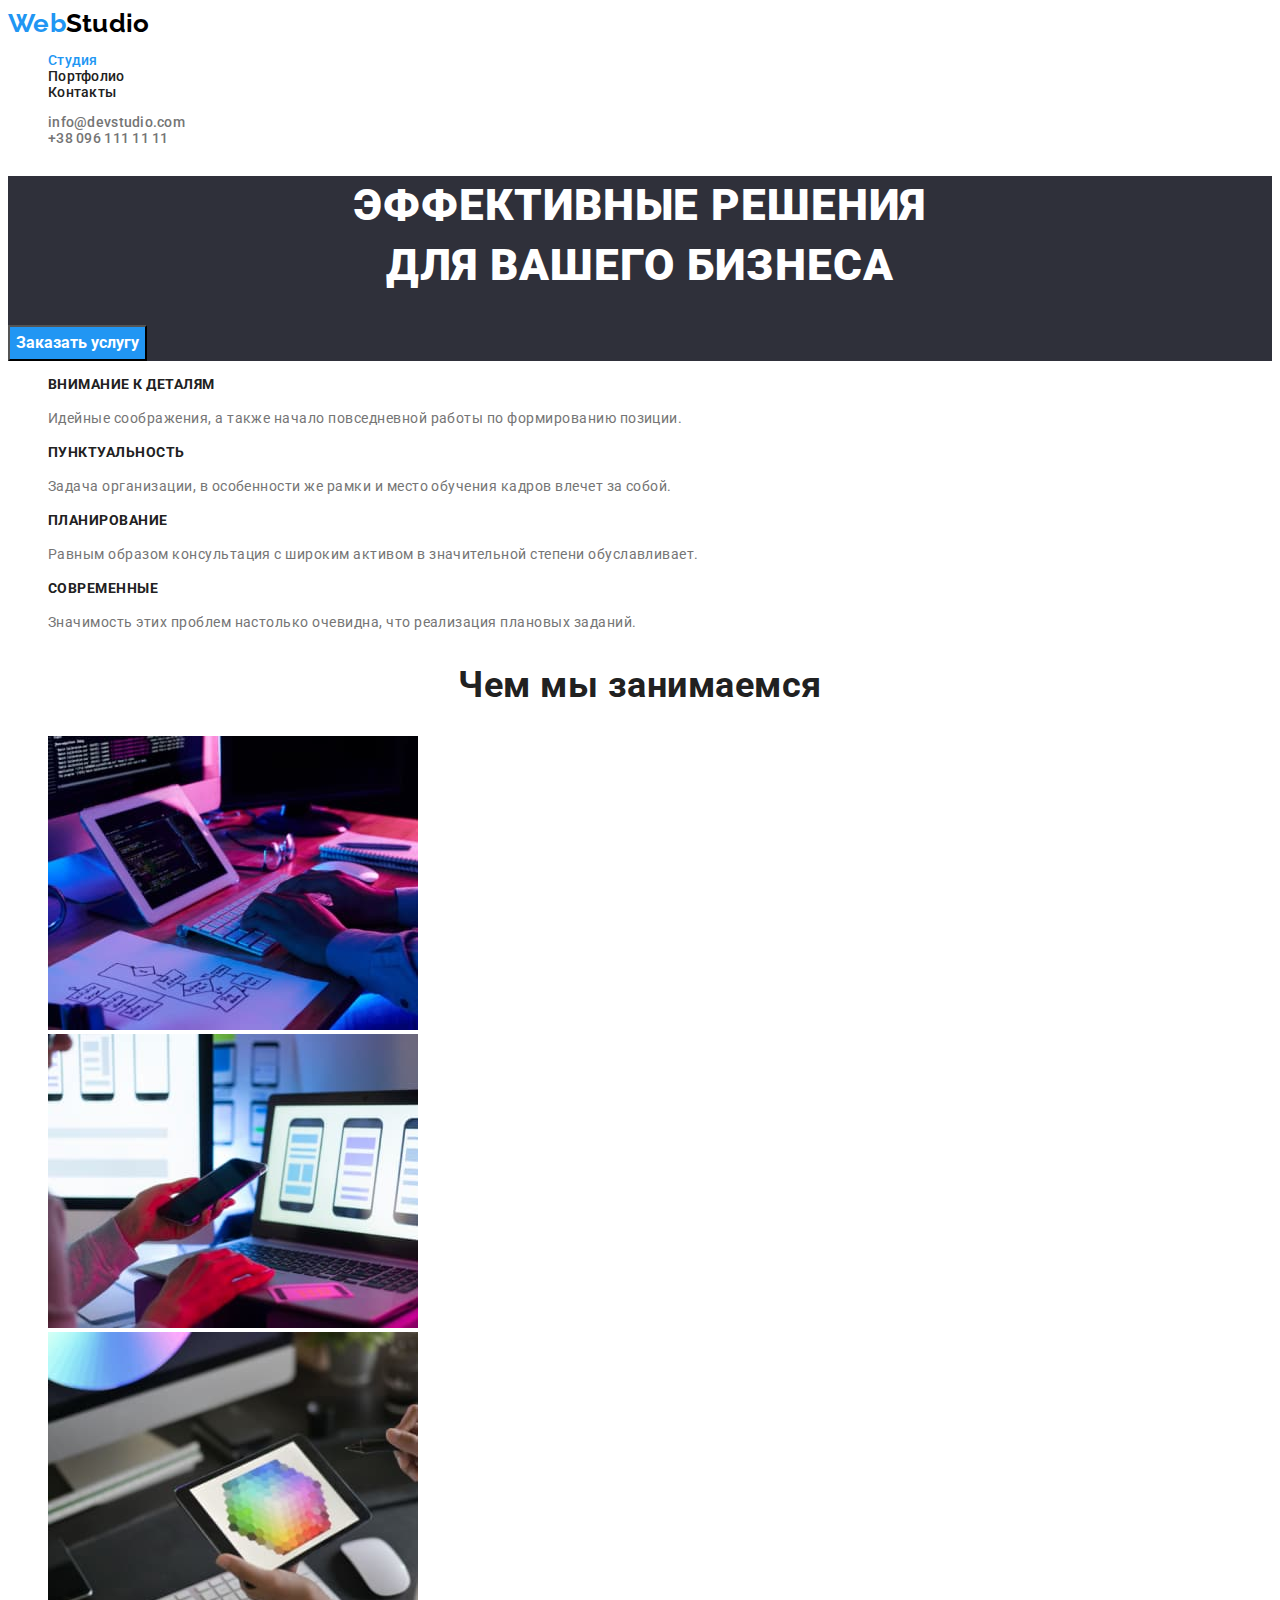
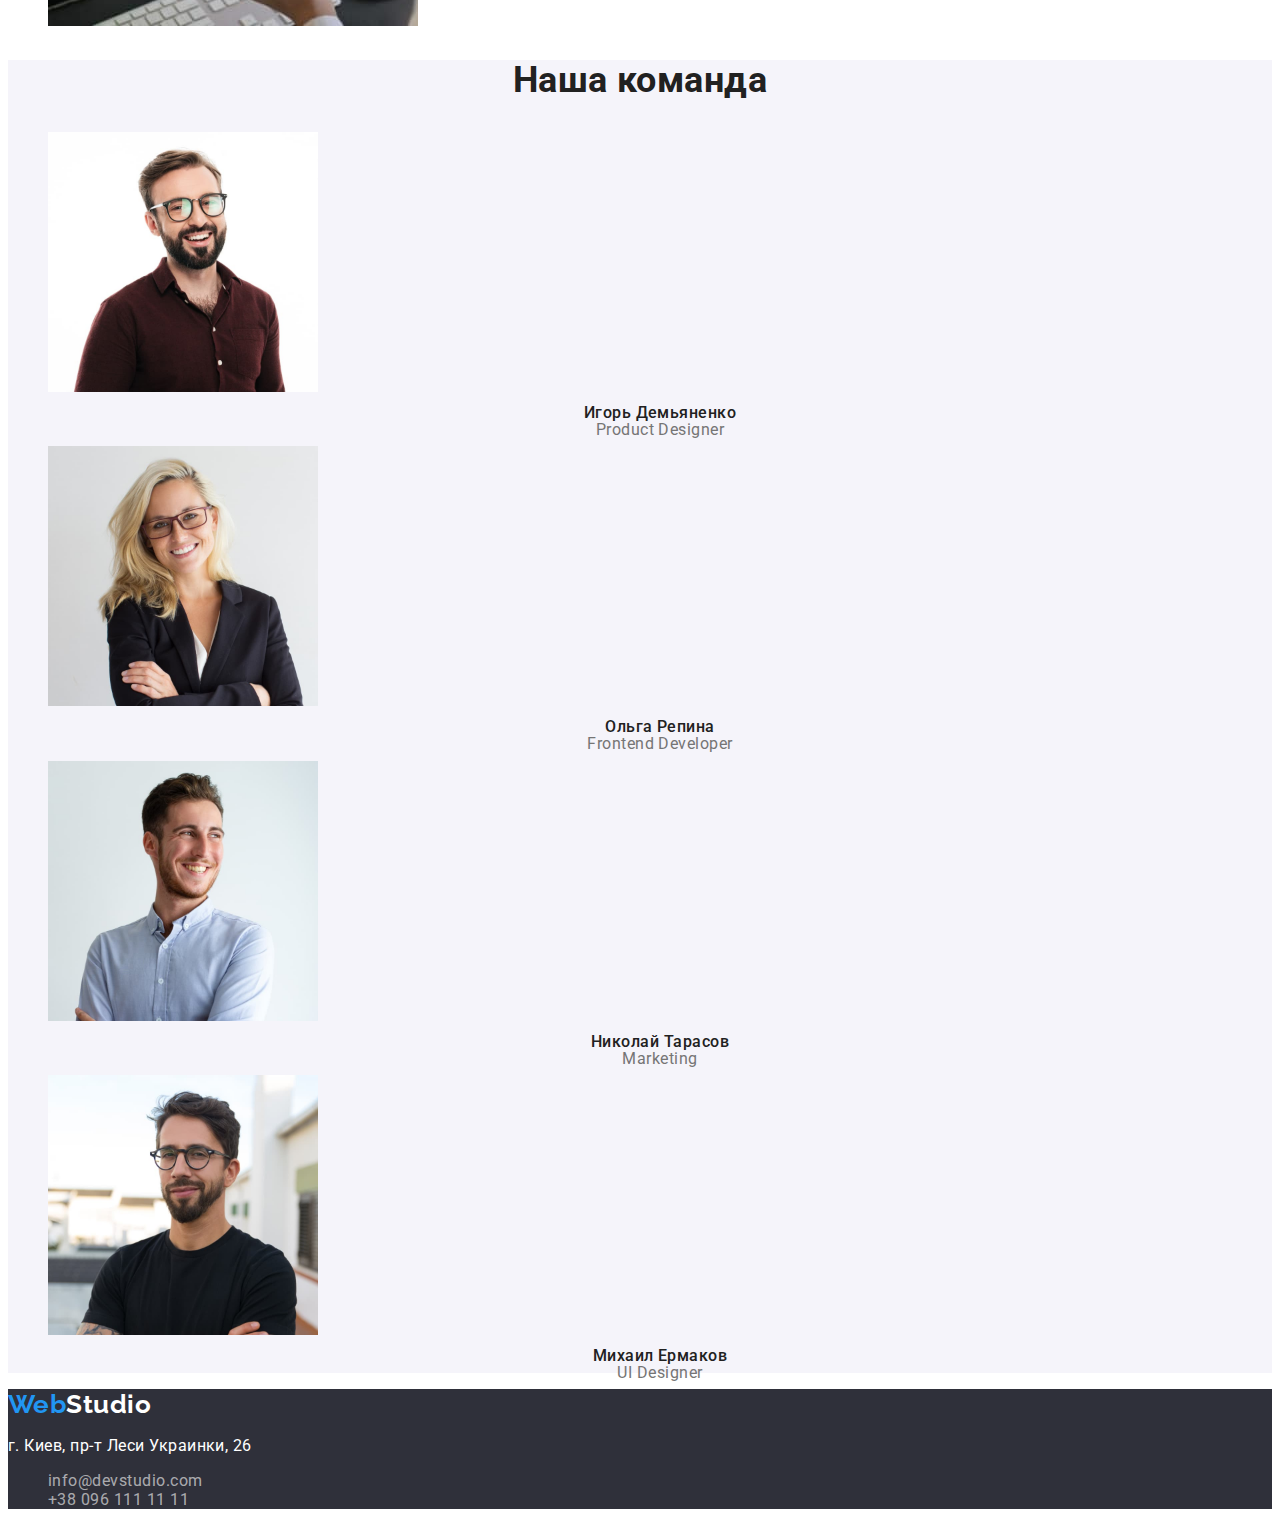
<file: index.html>
<!DOCTYPE html>
<html lang="ru">
  <head>
    <meta charset="UTF-8" />
    <meta http-equiv="X-UA-Compatible" content="IE=edge" />
    <meta name="viewport" content="width=device-width, initial-scale=1.0" />
    <title>WebStudio</title>
    <link
      href="https://fonts.googleapis.com/css2?family=Raleway:wght@700&family=Roboto:wght@400;500;700;900&display=swap"
      rel="stylesheet"
    />
    <link rel="stylesheet" href="./css/styles.css" />
  </head>
  <body class="page">
    <!-- Шапка сайта -->
    <header class="page-header">
      <!-- <nav> -->
      <nav>
        <a href="./index.html" class="logo"> <span class="web">Web</span>Studio</a>

        <ul class="site-nav list">
          <li><a href="/" class="link current">Студия</a></li>
          <li><a href="./portfolio.html" class="link">Портфолио</a></li>
          <li><a href="" class="link">Контакты</a></li>
        </ul>
      </nav>

      <ul class="contacts list">
        <li>
          <a href="mailto:info@devstudio.com" class="link"
            >info@devstudio.com</a
          >
        </li>
        <li><a href="tel:+380961111111" class="link">+38 096 111 11 11</a></li>
      </ul>
    </header>
    <main>
      <!-- Герой -->
      <section class="hero">
        <h1 class="hero-title">
          Эффективные решения <br />
          для вашего бизнеса
        </h1>
        <button type="button" class="button">Заказать услугу</button>
      </section>

      <!--Особенности-->
      <section class="section">
        <h2 class="section-title visually-hidden">Особенности</h2>
        <ul class="feature-list list">
          <li>
            <h3 class="title">Внимание к деталям</h3>
            <p class="text">
              Идейные соображения, а также начало повседневной работы по
              формированию позиции.
            </p>
          </li>
          <li>
            <h3 class="title">Пунктуальность</h3>
            <p class="text">
              Задача организации, в особенности же рамки и место обучения кадров
              влечет за собой.
            </p>
          </li>
          <li>
            <h3 class="title">Планирование</h3>
            <p class="text">
              Равным образом консультация с широким активом в значительной
              степени обуславливает.
            </p>
          </li>
          <li>
            <h3 class="title">Современные</h3>
            <p class="text">
              Значимость этих проблем настолько очевидна, что реализация
              плановых заданий.
            </p>
          </li>
        </ul>
      </section>

      <!--Чем мы занимаемся-->
      <section class="section">
        <h2 class="section-title">Чем мы занимаемся</h2>

        <ul class="work-list list">
          <li>
            <img
              src="./images/box_1.jpg"
              alt="руки на клавиатуре"
              width="370"
            />
          </li>
          <li>
            <img src="./images/box_2.jpg" alt="в руке телефон" width="370" />
          </li>
          <li>
            <img
              src="./images/box_3.jpg"
              alt="графический планшет в руках"
              width="370"
            />
          </li>
        </ul>
      </section>

      <!--Наша команда-->
      <section class="section team">
        <h2 class="section-title">Наша команда</h2>

        <ul class="team-list list">
          <li>
            <img src="./images/1p.jpg" alt="Игорь Демьяненко" width="270" />
            <h3 class="title">Игорь Демьяненко</h3>
            <p class="text">Product Designer</p>
          </li>
          <li>
            <img src="./images/2p.jpg" alt="Ольга Репина" width="270" />
            <h3 class="title">Ольга Репина</h3>
            <p class="text">Frontend Developer</p>
          </li>
          <li>
            <img src="./images/3p.jpg" alt="Николай Тарасов" width="270" />
            <h3 class="title">Николай Тарасов</h3>
            <p class="text">Marketing</p>
          </li>
          <li>
            <img src="./images/4p.jpg" alt="Михаил Ермаков" width="270" />
            <h3 class="title">Михаил Ермаков</h3>
            <p class="text">UI Designer</p>
          </li>
        </ul>
      </section>
    </main>

    <!-- Футер -->
    <footer class="footer">
      <a href="./index.html" class="logo logo-footer link"> <span class="web">Web</span>Studio </a>
      <address class="address">
        <p class="address-title">г. Киев, пр-т Леси Украинки, 26</p>
        <ul class="address-text list">
          <li>
            <a href="mailto:info@devstudio.com" class="link"
              >info@devstudio.com
            </a>
          </li>
          <li>
            <a href="tel:+380961111111" class="link">+38 096 111 11 11</a>
          </li>
        </ul>
      </address>
    </footer>
  </body>
</html>
</file>
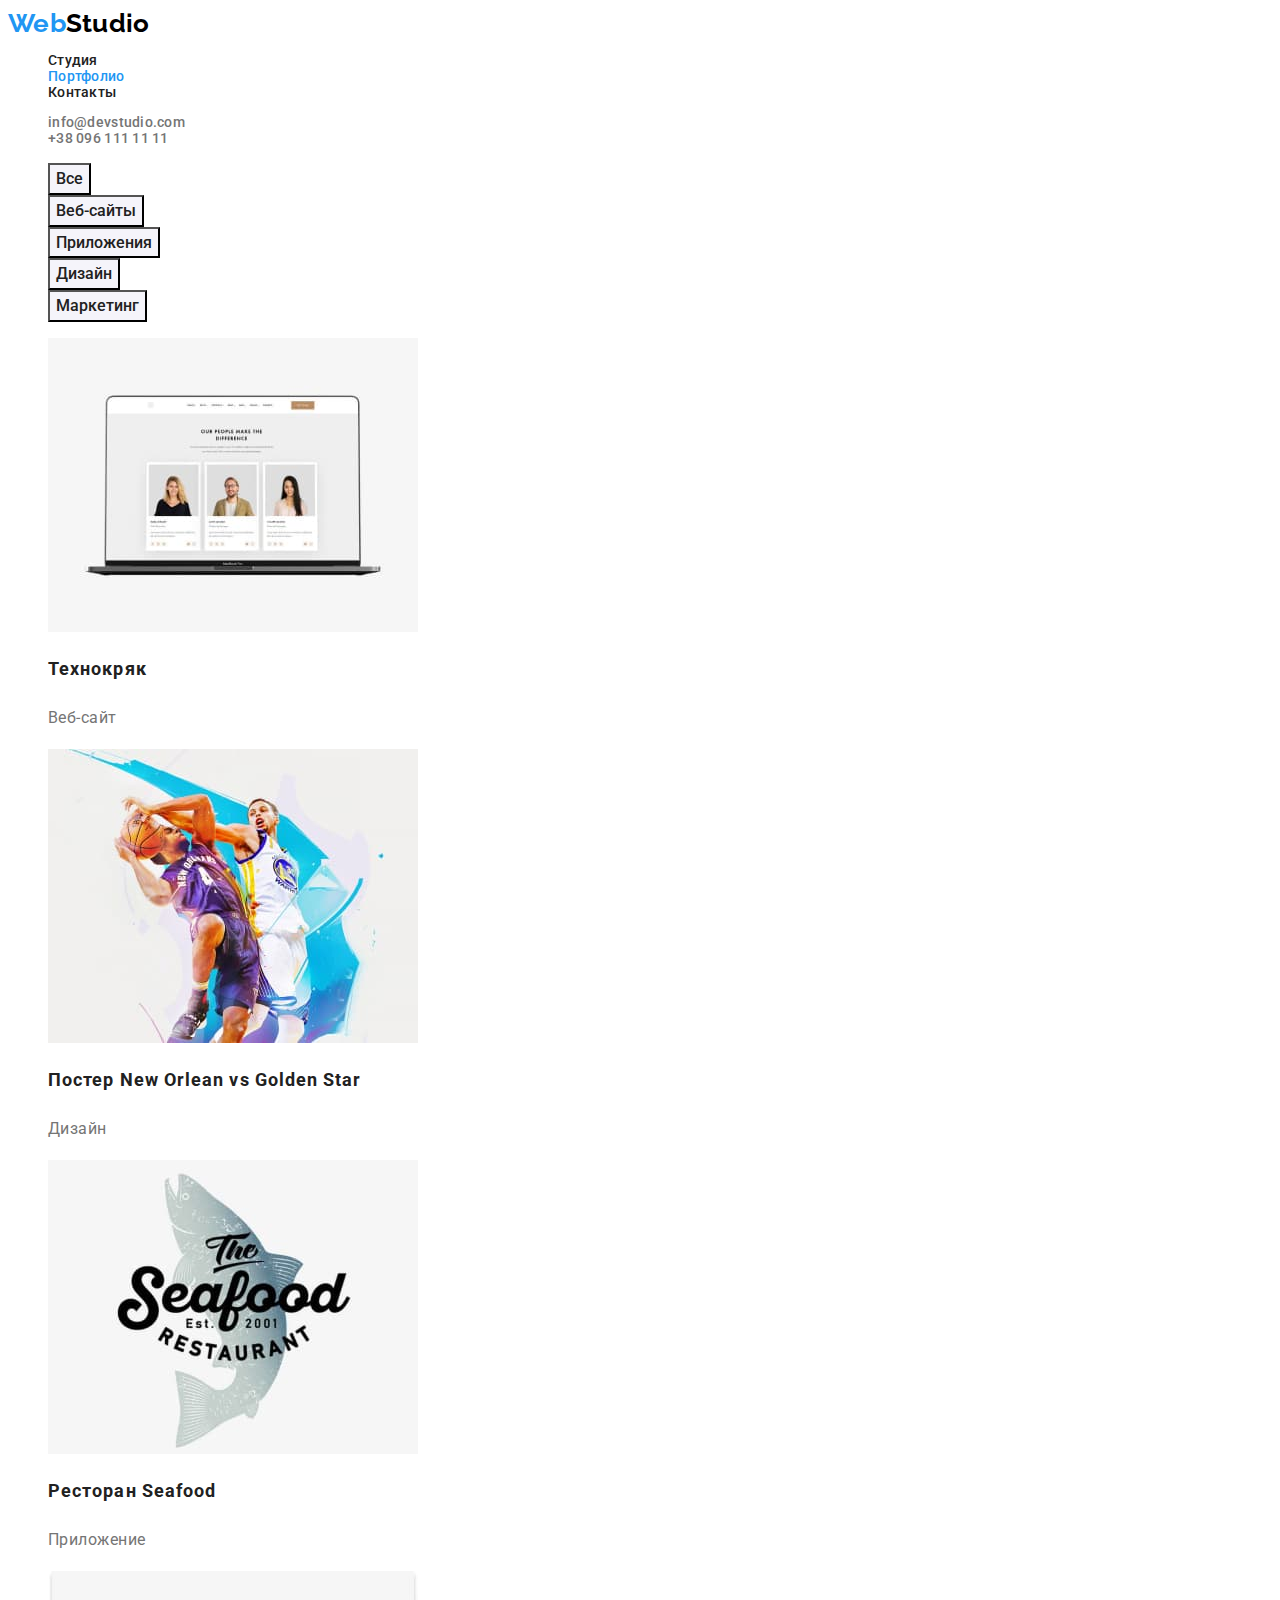
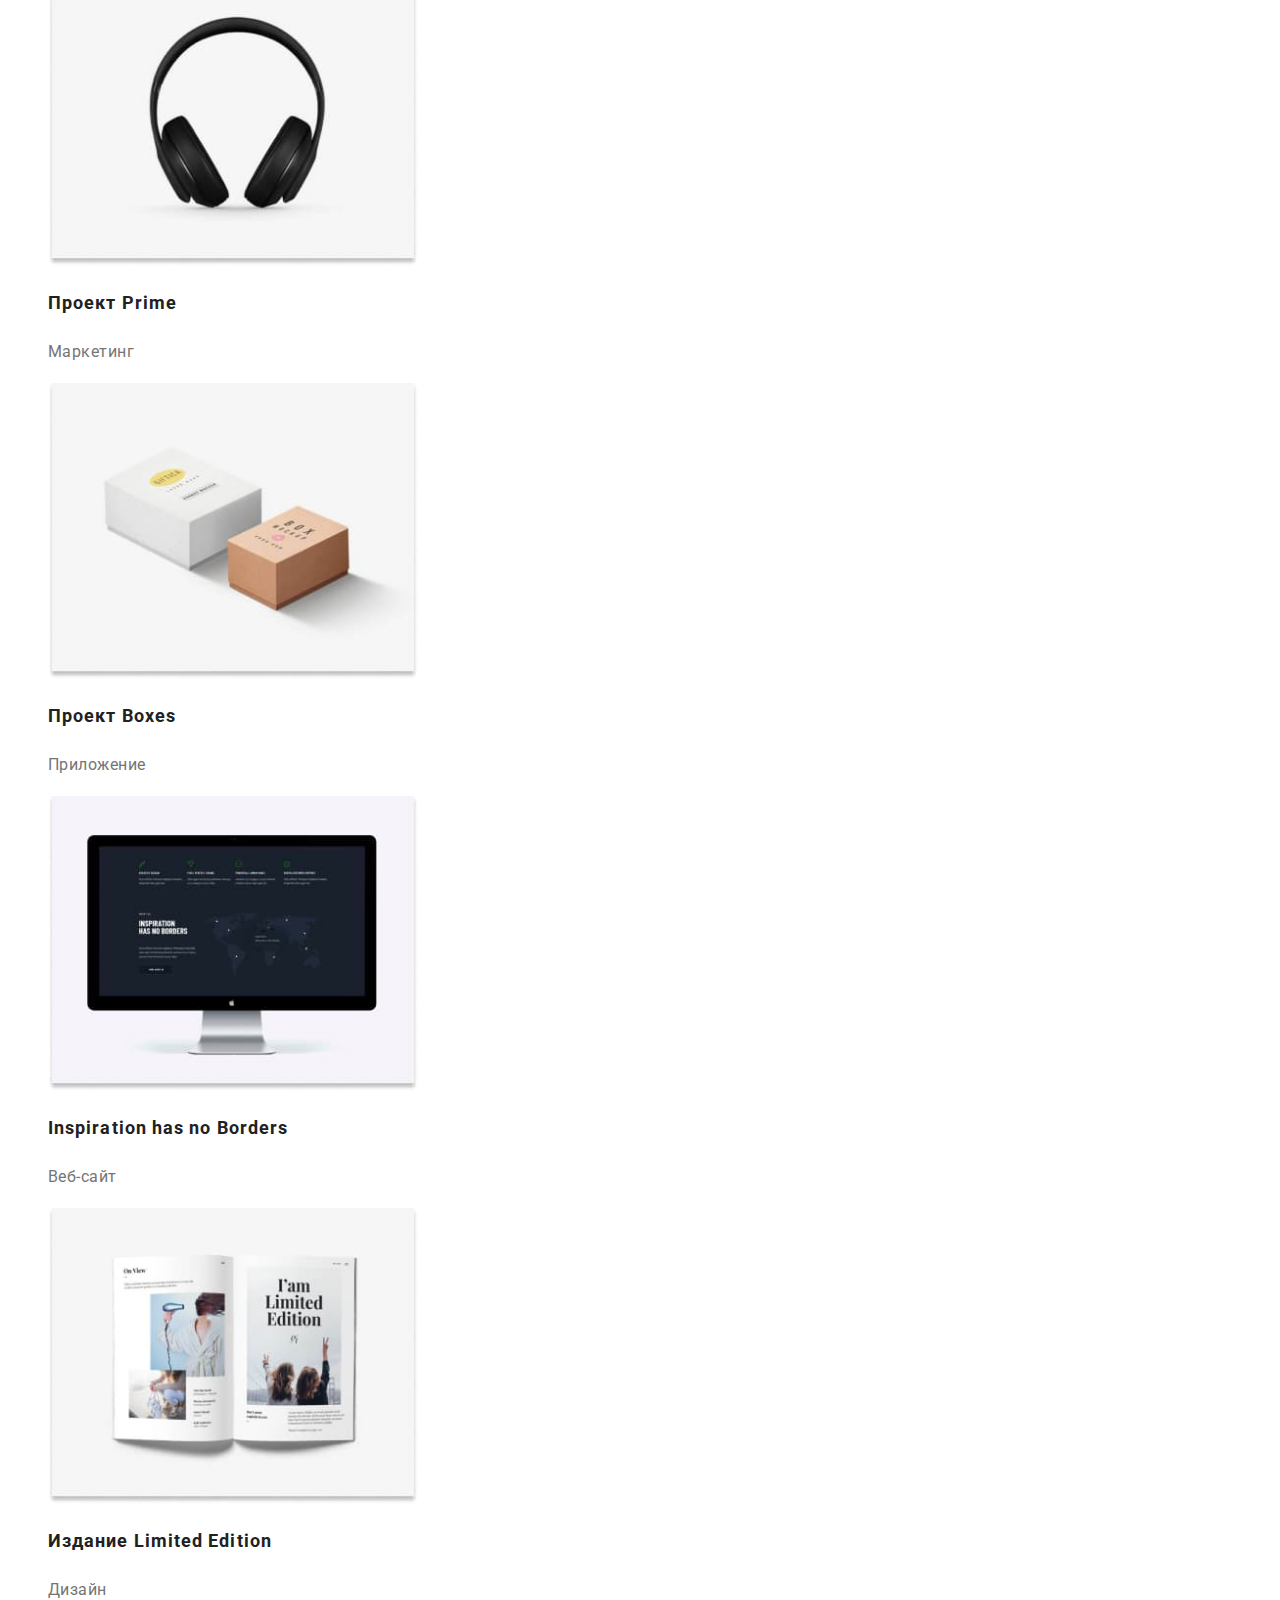
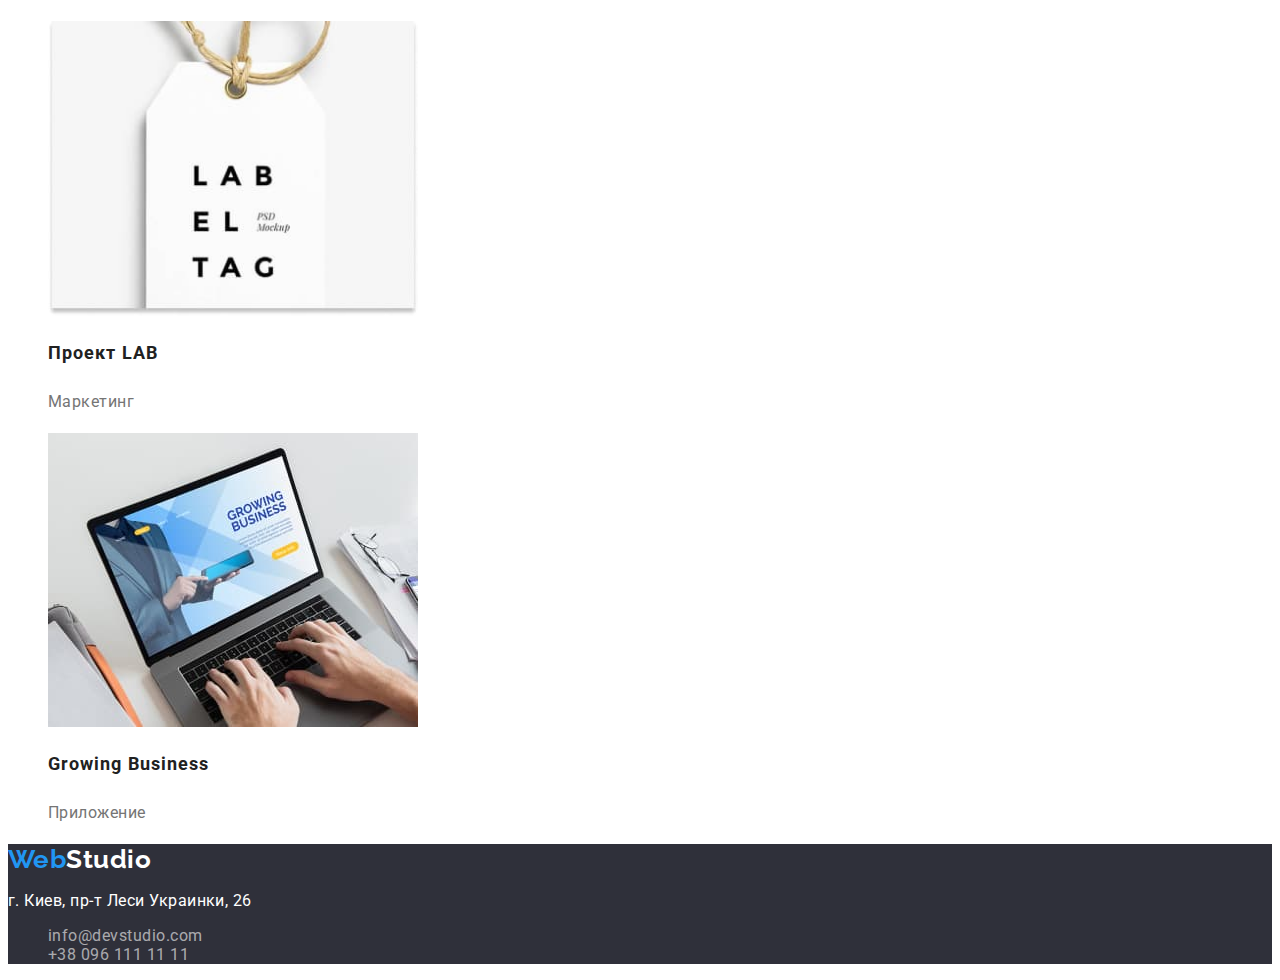
<file: portfolio.html>
<!DOCTYPE html>
<html lang="ru">
  <head>
    <meta charset="UTF-8" />
    <meta http-equiv="X-UA-Compatible" content="IE=edge" />
    <meta name="viewport" content="width=device-width, initial-scale=1.0" />
    <title>Портфолио</title>
    <link
      href="https://fonts.googleapis.com/css2?family=Raleway:wght@700&family=Roboto:wght@400;500;700;900&display=swap"
      rel="stylesheet"
    />
    <link rel="stylesheet" href="./css/styles.css" />
  </head>
  <body class="page">
    <!-- Шапка сайта -->
    <header class="page-header">
      <!-- <nav> -->
      <a href="./index.html" class="logo"><span class="web">Web</span>Studio</a>

      <nav>
        <ul class="site-nav list">
          <li><a href="./index.html" class="link">Студия</a></li>
          <li><a href="/" class="link current">Портфолио</a></li>
          <li><a href="" class="link">Контакты</a></li>
        </ul>
      </nav>

      <ul class="contacts list">
        <li>
          <a href="mailto:info@devstudio.com" class="link"
            >info@devstudio.com</a
          >
        </li>
        <li><a href="tel:+380961111111" class="link">+38 096 111 11 11</a></li>
      </ul>
    </header>

    <main>
      <!--Портфолио-->

      <section>
        <h1 class="visually-hidden">Portfolio</h1>

        <ul class="filter-list list">
          <li><button type="button" class="btn-portfolio">Все</button></li>
          <li>
            <button type="button" class="btn-portfolio">Веб-сайты</button>
          </li>
          <li>
            <button type="button" class="btn-portfolio">Приложения</button>
          </li>
          <li><button type="button" class="btn-portfolio">Дизайн</button></li>
          <li>
            <button type="button" class="btn-portfolio">Маркетинг</button>
          </li>
        </ul>

        <ul class="portfolio list">
          <li>
            <img src="./images/project1.jpg" alt="ноутбук" width="370" />
            <h2 class="portfolio-title">Технокряк</h2>
            <p class="portfolio-text">Веб-сайт</p>
          </li>
          <li>
            <img
              src="./images/project2.jpg"
              alt="постер с волеболистами"
              width="370"
            />
            <h2 class="portfolio-title">Постер New Orlean vs Golden Star</h2>
            <p class="portfolio-text">Дизайн</p>
          </li>
          <li>
            <img
              src="./images/project3.jpg"
              alt="логотип реторана"
              width="370"
            />
            <h2 class="portfolio-title">Ресторан Seafood</h2>
            <p class="portfolio-text">Приложение</p>
          </li>
          <li>
            <img src="./images/project4.jpg" alt="наушники" width="370" />
            <h2 class="portfolio-title">Проект Prime</h2>
            <p class="portfolio-text">Маркетинг</p>
          </li>
          <li>
            <img src="./images/project5.jpg" alt="две коробки" width="370" />
            <h2 class="portfolio-title">Проект Boxes</h2>
            <p class="portfolio-text">Приложение</p>
          </li>
          <li>
            <img src="./images/project6.jpg" alt="компьютер" width="370" />
            <h2 class="portfolio-title">Inspiration has no Borders</h2>
            <p class="portfolio-text">Веб-сайт</p>
          </li>
          <li>
            <img src="./images/project7.jpg" alt="журал" width="370" />
            <h2 class="portfolio-title">Издание Limited Edition</h2>
            <p class="portfolio-text">Дизайн</p>
          </li>
          <li>
            <img src="./images/project8.jpg" alt="бирка" width="370" />
            <h2 class="portfolio-title">Проект LAB</h2>
            <p class="portfolio-text">Маркетинг</p>
          </li>
          <li>
            <img
              src="./images/project9.jpg"
              alt="руки на клавиатуре"
              width="370"
            />
            <h2 class="portfolio-title">Growing Business</h2>
            <p class="portfolio-text">Приложение</p>
          </li>
        </ul>
      </section>
    </main>

    <!-- Футер -->
    <footer class="footer">
      <a href="./index.html" class="logo logo-footer link"> <span class="web">Web</span>Studio </a>
      <address class="address">
        <p class="address-title">г. Киев, пр-т Леси Украинки, 26</p>
        <ul class="address-text list">
          <li>
            <a href="mailto:info@devstudio.com" class="link"
              >info@devstudio.com
            </a>
          </li>
          <li>
            <a href="tel:+380961111111" class="link">+38 096 111 11 11</a>
          </li>
        </ul>
      </address>
    </footer>
  </body>
</html>
</file>
<file: css/styles.css>
/* цвет основного текста #212121 */
/*  вторичный цвет  #757575; */
/* белый  #FFFFFF */
/* акцент background: #2196f3;*/
/* background: #FFFFFF99; */
:root {
  --primary-text-color: #757575;
  --title-text-color: #212121;
  --accent-color: #2196f3;
  --primary-white-color: #ffffff;
  --background-gray-color: #f5f4fa;
  --background-black-color:#2f303a;
  --logo-color: #000000;
}

body {
  color: var(--primary-text-color);
  background-color: var(--primary-white-color);
  font-family: "Roboto", sans-serif;
  letter-spacing: 0.03em;
}

.visually-hidden {
  position: absolute;
  width: 1px;
  height: 1px;
  margin: -1px;
  border: 0;
  padding: 0;
  
  white-space: nowrap;
  clip-path: inset(100%);
  clip: rect(0 0 0 0);
  overflow: hidden;
  }

.list {
  list-style: none;
}

.link {
  text-decoration: none;
}

/* header*/

.page-header {
  letter-spacing: 0.02em;
  font-weight: 500;
  font-size: 14px;
  line-height: 1.14;
}

/* logo */
.logo {
  color: var(--logo-color);
  font-family: Raleway, cursive;
  font-weight: 700;
  font-size: 26px;
  line-height: 1.19;
  text-decoration: none;
}

.logo-footer {
  color: var(--primary-white-color);
}
.web {
  color: var(--accent-color);
}
/* Site nav*/

.site-nav .link {
  font-size: 14px;
  line-height: 1.14;
  color: var(--title-text-color);
}
.page-header .current,
.page-header .link:hover,
.page-header .link:focus {
  color: var(--accent-color);
}

.contacts .link {
  color: var(--primary-text-color);
}

/* hero */

.hero {
  letter-spacing: 0.06em;
  background-color: var(--background-black-color)
}

.hero-title {
  color: var(--primary-white-color);
  font-weight: 900;
  font-size: 44px;
  line-height: 1.36;
  text-align: center;
  text-transform: uppercase;
}
.button {
  background-color: var(--accent-color);
  color: var(--primary-white-color);
  font-family: inherit;
  font-weight: 700;
  font-size: 16px;
  line-height: 1.87;
  display: flex;
  align-items: center;
  text-align: center;
  cursor: pointer;
}

/*section*/

.section-title {
  color: var(--title-text-color);
  font-weight: 700;
  font-size: 36px;
  line-height: 1.16;
  text-align: center;
}

/* Features*/

.feature-list .title {
  color: var(--title-text-color);
  font-weight: 700;
  font-size: 14px;
  line-height: 1.14;
  text-transform: uppercase;
}

.feature-list .text {
  font-size: 14px;
  line-height: 1.71;
}

/* example*/

/* team*/
.team-list .title {
  color: var(--title-text-color);
  font-weight: 500;
}
.team-list .title,
.team-list .text {
  font-size: 16px;
  line-height: 1.18px;
  text-align: center;
}

.team {
  background: var(--background-gray-color);
}


/* footer*/

.footer {
  background-color: var(--background-black-color)
}

.address {
  font-style: normal;
}

.address-title {
  color: var(--primary-white-color);
}

.address-text .link {
  color: rgba(255, 255, 255, 0.6);
}

/* Портфолио */

.btn-portfolio {
  color: var(--title-text-color);
  background-color: #f5f4fa;
  font-family: inherit;
  font-weight: 500;
  font-size: 16px;
  line-height: 1.62;
  text-align: center;
  cursor: pointer;
}

.btn-portfolio:hover,
.btn-portfolio:focus {
  color: var(--primary-white-color);
  background-color: var(--accent-color);
}

.portfolio .portfolio-title {
  color: var(--title-text-color);
  font-size: 18px;
  line-height: 2;
  letter-spacing: 0.06em;
}

.portfolio .portfolio-text {
  font-size: 16px;
  line-height: 1.87;
}
</file>
